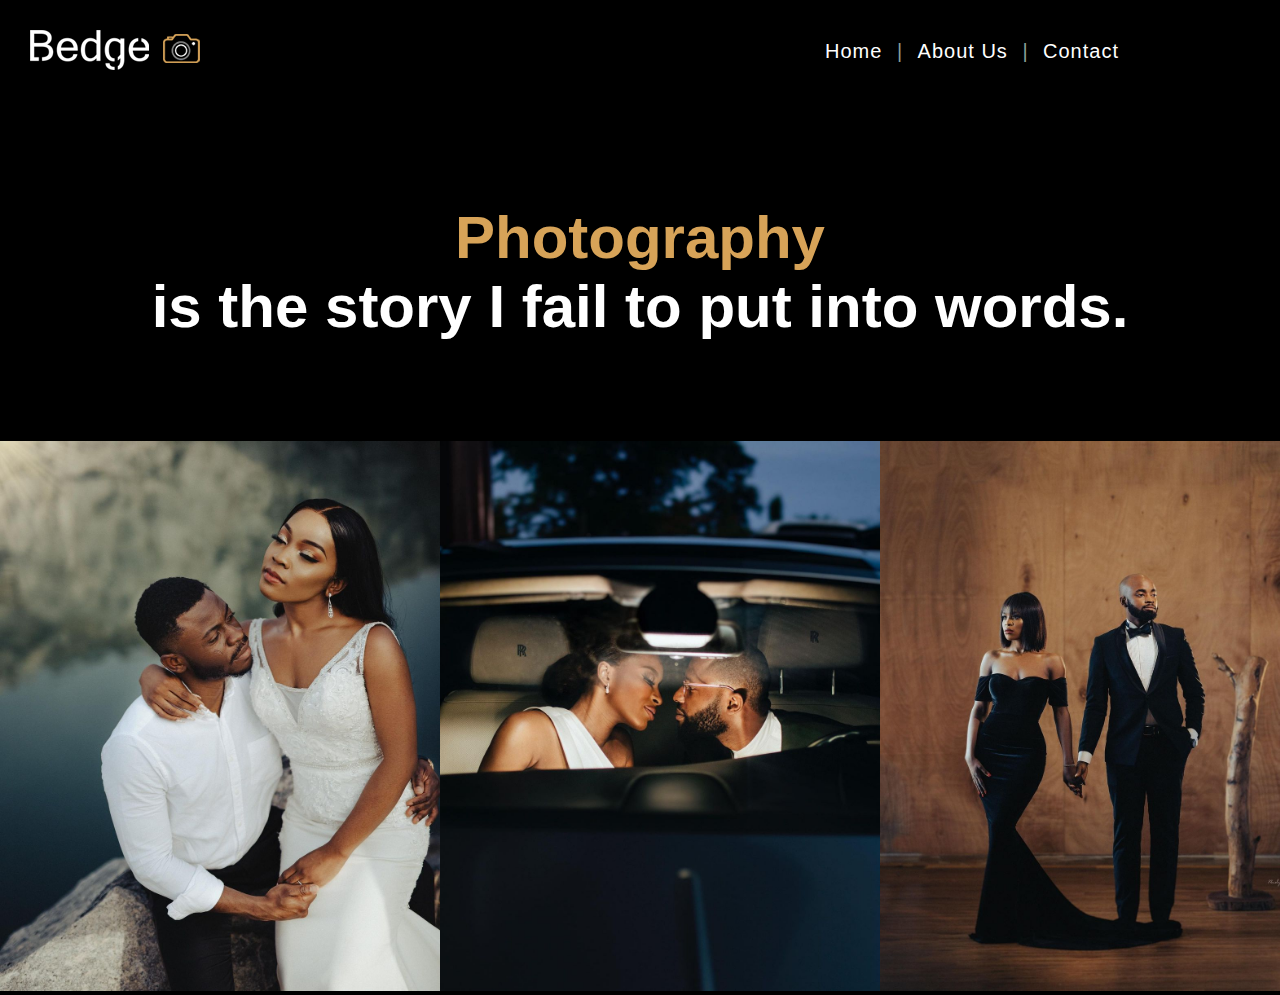
<file: index.html>
<!DOCTYPE html>
<html lang="en">
<head>
    <meta charset="UTF-8">
    <meta http-equiv="X-UA-Compatible" content="IE=edge">
    <meta name="viewport" content="width=device-width, initial-scale=1.0">
    <title>Marketing Website</title>
    <link rel="stylesheet" href="CSS/web.css">
</head>
<body>
    <div class="bodystyle">
        <header>
            <nav class="navbar">
                <div>
                    <a href="index.html" title="Return to Home page">
                       <img src="image/Home/logo.png" alt="Logo">
                    </a> 
                </div>
                    
                <div class="padmag">
                    <ul>
                        <li><a href="index.html">Home <span class="move"> |</span></a></li>

                        <li><a href="about.html">About Us <span class="move">|</span></a></li>

                        <li><a href="contact.html">Contact</a></li>
                    </ul>
                </div>
            </nav>
        </header>
        
       
        <section>
            <div class="textstyle">
                <h2> <span class="col"> Photography</span>  <br> is the story I fail to put into words.
                </h2>
                
                <!-- <h2> Only photograph what you love
                </h2>
                
                <h2> We tell beautiful story using
                    Photography and Visual                 
                </h2>
                
                <h2> We tell beautiful story using
                    Photography and Visual                 
                </h2> -->

            </div>



            <div class="flex">
                <div> 
                    <img src="image/Home/caneo.jpg" alt="">
                </div>

                <div> 
                    <img src="image/Home/kiss.jpg" alt="">
                </div>

                <div> 
                    <img src="image/Home/Easy on me  .jpg" alt="">
                </div>

            </div>

        </section>
    </div>
    
    
    

</body>
</html>
</file>
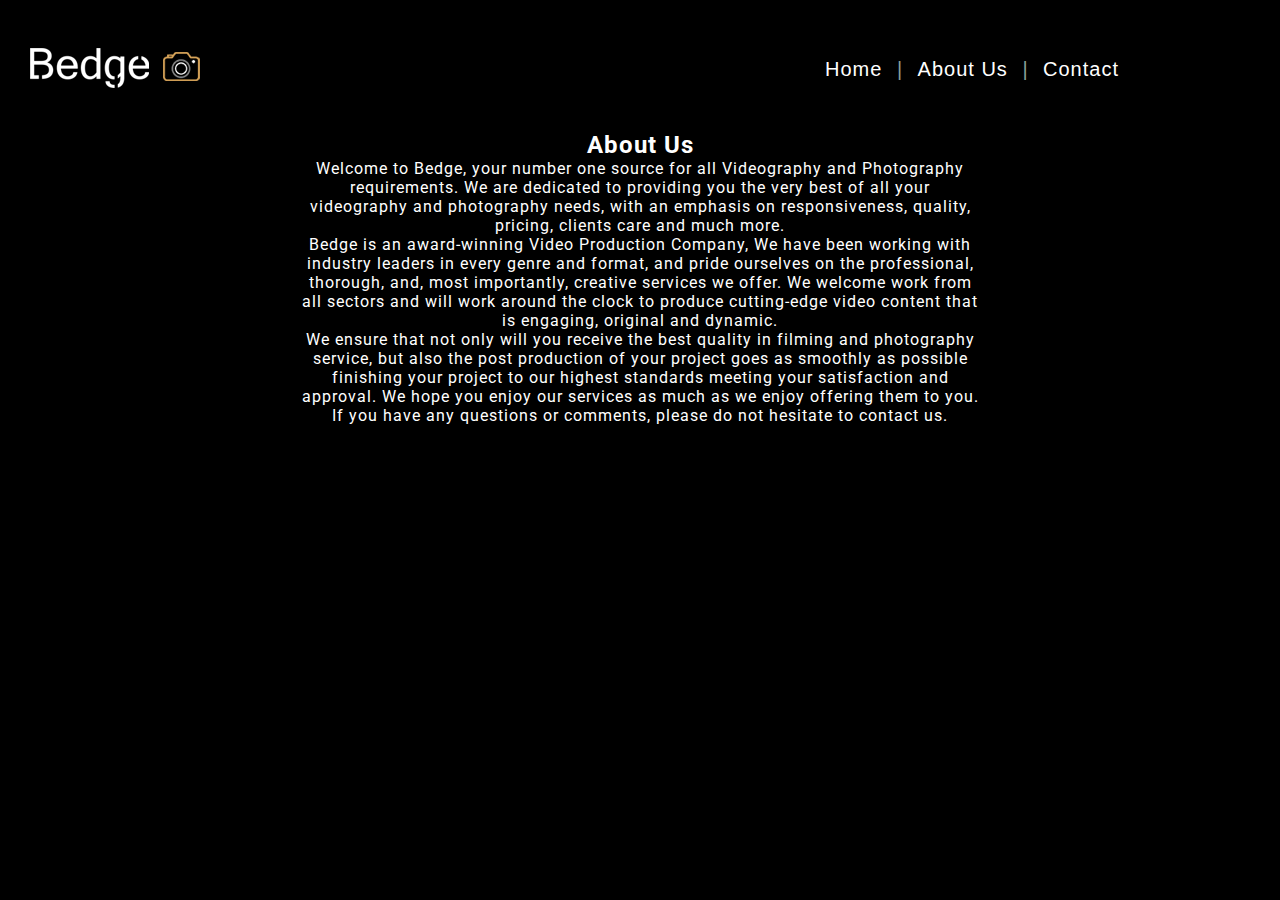
<file: about.html>
<!DOCTYPE html>
<html lang="en">
<head>
    <meta charset="UTF-8">
    <meta http-equiv="X-UA-Compatible" content="IE=edge">
    <meta name="viewport" content="width=device-width, initial-scale=1.0">
    <title>About Us</title>
    <link href="https://fonts.googleapis.com/css2?family=Roboto:wght@500&display=swap" rel="stylesheet">
    <link rel="stylesheet" href="CSS/web.css">
  crossorigin>
    
</head>
<body class="bodystyle">
    <div >
        <header>
            <nav class="navbar">
                <div>
                    <a href="index.html" title="Return to Home page">
                       <img src="image/Home/logo.png" alt="Logo">
                    </a> 
                </div>
                    
                <div class="padmag">
                    <ul>
                        <li><a href="index.html">Home <span class="move"> |</span></a></li>

                        <li><a href="">About Us <span class="move">|</span></a></li>

                        <li><a href="contact.html">Contact</a></li>
                    </ul>
                </div>
            </nav>
        </header>

        <aside class="container">
            <div class="style"> 
            <h2>About Us</h2>
                <p>Welcome to Bedge, your number one source for all Videography and Photography requirements. We  are  dedicated to providing you the very best of all your videography and photography needs, with an emphasis on responsiveness, quality, pricing, clients care and much more.

                <p>Bedge is an award-winning Video Production Company, We have been working with industry leaders in every genre and format, and pride ourselves on the professional, thorough, and, most importantly, creative services we offer.
                We welcome work from all sectors and will work around the clock to produce cutting-edge video content that is engaging, original and dynamic.</p>
                
                We ensure that not only will you receive the best quality in filming and photography service, but also the post production of your project goes as smoothly as possible finishing your project to our highest standards meeting your satisfaction and approval.
                
                
                       
                    We hope you enjoy our services as much as we enjoy offering them to you. If you have any questions or comments, please do not hesitate to contact us.
               
            </div>
               


            
        </aside>
</body>
</html>
</file>
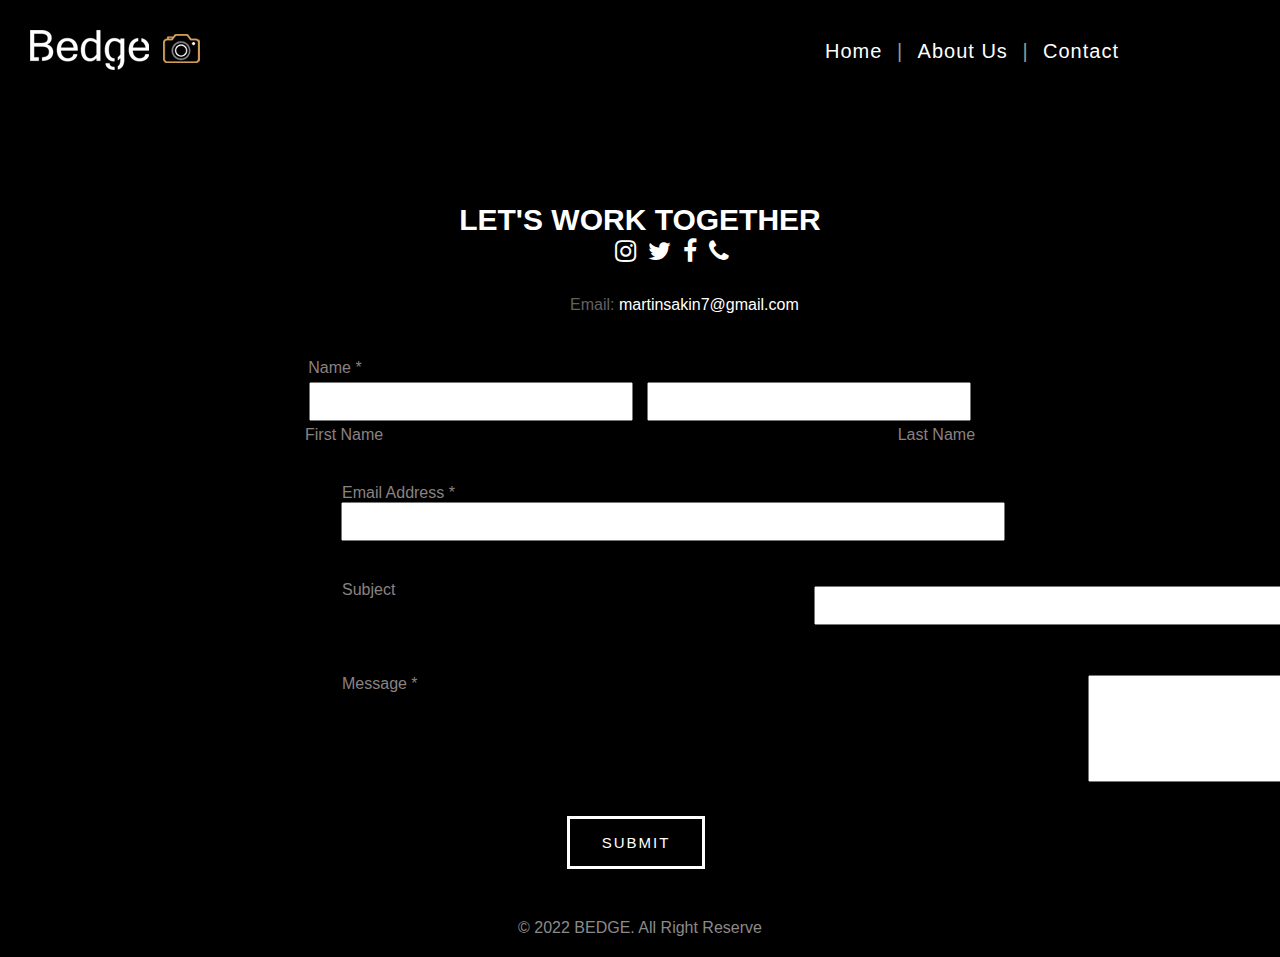
<file: contact.html>
<!DOCTYPE html>
<html lang="en">
<head>
    <meta charset="UTF-8">
    <meta http-equiv="X-UA-Compatible" content="IE=edge">
    <meta name="viewport" content="width=device-width, initial-scale=1.0">
    <title>Contact</title>
    <link rel="stylesheet" href="CSS/web.css">
    <link rel="stylesheet" href="https://cdnjs.cloudflare.com/ajax/libs/font-awesome/4.7.0/css/font-awesome.min.css">
</head>
<body class="bodycontact">
        <header>
            <nav class="navbar">
                <div>
                    <a href="index.html" title="Return to Home page">
                       <img src="image/Home/logo.png" alt="Logo">
                    </a> 
                </div>
                    
                <div class="padmag">
                    <ul>
                        <li><a href="index.html">Home <span class="move"> |</span></a></li>

                        <li><a href="about.html">About Us <span class="move">|</span></a></li>
                        
                        <li><a href="">Contact</a></li>
                    </ul>
                </div>
            </nav>
        </header>

        
            <section>             
                    <div class="letwork">
                        <h2>LET'S WORK TOGETHER</h2>                        
                    </div>


                    <div class="icon">
                        <a href="">
                            <i class="fa fa-instagram"></i>                       
                        </a>

                        <a href="">
                            <i class="fa fa-twitter"></i>                         
                        </a>

                        <a href="">
                            <i class="fa fa-facebook"></i>                         
                        </a>
                        
                        <a href="">
                            <i class="fa fa-phone"></i>                         
                        </a>
                  
                    </div>

                    <div class="email" >
                        <p> Email: 
                            <a href="">martinsakin7@gmail.com</a>
                        </p>
                    </div>

                    <!-- Form -->

                    <div class="form">
                        <div class="nameform">
                            <label>Name *</label>
                            <br>
                            <input type="text">
                                                         
                            <input type="text"> 
                        </div>
                    
                        <div class="lastname">
                            <label> <span class="nam">
                                     First Name</span>
                            </label>

                            <label>
                                <span class="nam2"> Last Name </span>  

                            </label>
                        </div>
                                               
                        <div class="subjects">
                            <label> 
                                <span class="float">Email Address *</span>  
                            </label>
                            <br>
                            <input type="email">
                        </div> 
                    
                        <div class="subject">
                            <label> 
                                <span class="float">Subject </span>
                                </label>
                            <input type="text">
                        </div> 
                                      
                        <div class="message">
                            <label > 
                                <span class="float"> Message *</span>
                            </label>
                            <textarea rows="7" cols="88">
                            </textarea>

                        <div>
                            <button class="button">SUBMIT</button>v
                        </div> 
            </section>
       
            <footer id="footer"> 
                <p> &copy; 2022 BEDGE. All Right Reserve</p>
            </footer>
    

</body>
</html>
</file>
<file: CSS/web.css>
*{
    padding: 0;
    margin: 0;
}
 
 /* Home styling */
.bodystyle {
    background-color: black;
    font-family: 'Gill Sans', 'Gill Sans MT', Calibri, 'Trebuchet MS', sans-serif;
}

.navbar {
    display: flex;
    

}

.padmag li  {
    display: inline;
    padding: 5px;
           
} 

.padmag ul  {
    padding: 40px; 
    padding-left: 600px; 
      
} 

.padmag a  {
    color: rgb(255, 255, 255); 
    font-size: 20px; 
    text-decoration: none;
    letter-spacing: 1px; 
    
    
} 

.padmag a:hover  {
    color: rgb(215,163,88);
} 

.textstyle {
    color: white;
    text-align: center;
    padding-top: 100px;
    font-size: 40px;

}

.col {
    color:rgb(215,163,88);
}



.flex { 
    display: flex;
    justify-content: space-between;   
}

.flex { 
    padding-top: 100px;  
}

.flex img { 
    height:550px;
}

.move {
    padding-left: 8px;
    color: rgb(139, 158, 151);
}





/* Contact Styling */

.bodycontact {
    background-color: rgb(0, 0, 0);
    font-family: 'Gill Sans', 'Gill Sans MT', Calibri, 'Trebuchet MS', sans-serif;
}


.letwork h2 {
    color: rgb(255, 255, 255);  
    text-align: center;
    font-size: 30PX;
  
   
}

.letwork {
    margin-top: 100px;    
}

.icon a  {
    font-size: 25px;
    text-decoration: none;
    color: white;
    padding-left: 5px;
    
}

.icon a:hover  {
    color: rgb(215,163,88);
    
}


.icon  {    
    padding-left: 610px;   
}

.email p {
    color: rgb(96, 97, 99);
    padding-left: 10px;
}

.email  {
    padding-left: 560px;    
    padding-top: 30px;
}

.email a  {
    color: white;
    text-decoration: none;
}

.email a:hover  {
    color: rgb(215,163,88);
    text-decoration: none;
}
.form {
    text-align: center;
    padding-top: 45px;
    
}

.form label {
    color: rgb(138, 130, 130);   
    margin: 40px;
    
}

.form input[type="text"]  {
    width: 300px;
    padding: 10px;
    margin: 5px;
    
    
}

.form input[type="email"] {
    width: 640px;
    margin-left: 341px;
    padding: 10px;
}

.subject input[type="text"] {
    width: 640px;
    margin-left: 339px;
    padding: 10px;
}

.nameform  label{
    padding-right: 610px;

}

.nam {
    padding-right: 430px;
}

.nam2 {
    
}

.message label {
    padding-right: 590px;    
}


.message {
    padding-top: 45px;
}

.subject {
    padding-top: 40px;
    padding-right: 350px;
    
}

.subject input {
    width:300px;
    padding: 8px;
    /* margin-left: 100px; */
    
    
}

.subjects {
    padding-top: 40px;
    padding-right: 350px;    
}

.float {
    float:left ; 
    padding-left: 342px;

}

.button {
    padding: 15px 32px;
    margin-top: 30px;
    background-color: rgb(0, 0, 0);
    color: rgb(255, 255, 255);
    border: 3px solid white;
    font-size: 15px;
    border-spacing: 20px;
    letter-spacing: 2px;
    
    
   
}

button:hover {
    color: rgb(0, 0, 0);
    background-color: white;
    cursor: pointer;    
} 

#footer {
    color: rgb(139, 138, 138);
    text-align: center;
    padding: 20px;
    margin-top:30px ;
    
}







/* About Us */


.container {   
    margin:auto;    
    text-align: center;
    padding-right: 300px;
    padding-top: 10px;
}


.style {
    color: white;
    margin-left: 300px;
    letter-spacing: 1px;
    font-family: 'Roboto', sans-serif;
}
</file>
